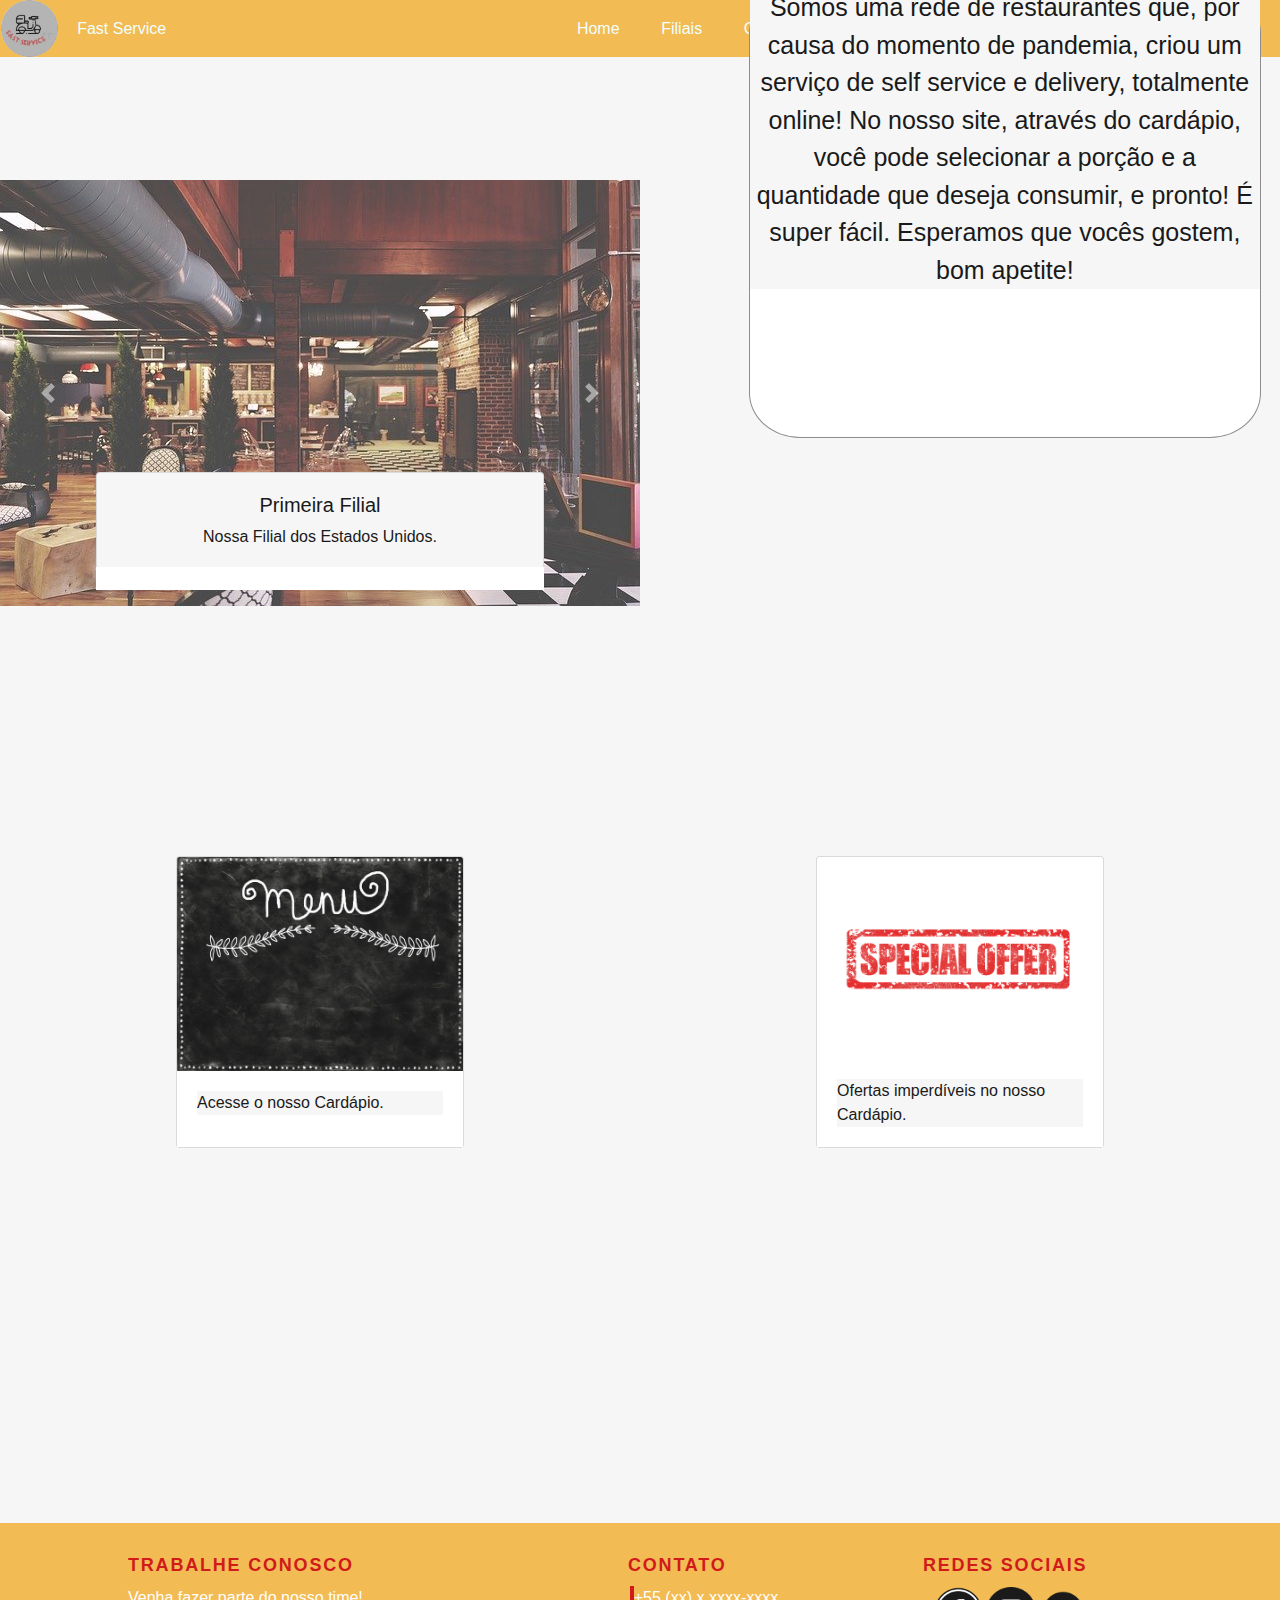
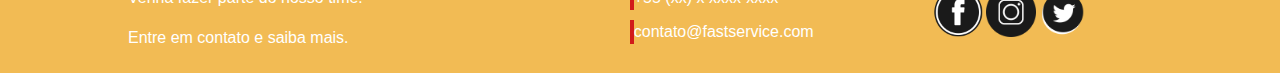
<file: index.html>
<!DOCTYPE html>
<html lang="en">

<head>
  <meta charset="UTF-8">
  <meta name="viewport" content="width=device-width, initial-scale=1, shrink-to-fit=no">
  <title>Home</title>
  <link rel="stylesheet" href="https://stackpath.bootstrapcdn.com/bootstrap/4.5.2/css/bootstrap.min.css"
    integrity="sha384-JcKb8q3iqJ61gNV9KGb8thSsNjpSL0n8PARn9HuZOnIxN0hoP+VmmDGMN5t9UJ0Z" crossorigin="anonymous">
  <link rel="stylesheet" href="style.css">
  <link rel="stylesheet" href="index.css">
</head>

<body>

  <nav class="header">
    <img class="logo" src="images/logo.jpeg" width="57px" height="57px">
    <ul>
      <li class="marca">Fast Service</li>
      <li><a>Home</a></li>
      <li><a href="#carouselExampleCaptions">Filiais</a></li>
      <li><a href="">Cardápio</a></li>
      <li><a href="#contato">Contato</a></li>
    </ul>
  </nav>


  <div id="carouselExampleCaptions" class="carousel carrosel" data-ride="carousel">
    <ol class="carousel-indicators">
      <li data-target="#carouselExampleCaptions" data-slide-to="0" class="active"></li>
      <li data-target="#carouselExampleCaptions" data-slide-to="1"></li>
      <li data-target="#carouselExampleCaptions" data-slide-to="2"></li>
    </ol>
    <div class="carousel-inner">
      <div class="carousel-item active item">
        <img src="images/eua.jpg" alt="...">
        <div class="carousel-caption card">
          <h5>Primeira Filial</h5>
          <p>Nossa Filial dos Estados Unidos.</p>
        </div>
      </div>
      <div class="carousel-item">
        <img src="images/maragogi.jpg" alt="...">
        <div class="carousel-caption card">
          <h5>Segunda Filial</h5>
          <p>Nossa Filial de Maragogi/AL.</p>
        </div>
      </div>
      <div class="carousel-item">
        <img src="images/franca.jpg" alt="...">
        <div class="carousel-caption card">
          <h5>Terceira Filial</h5>
          <p>Nossa Filial da França.</p>
        </div>
      </div>
    </div>
    <a class="carousel-control-prev" href="#carouselExampleCaptions" role="button" data-slide="prev">
      <span class="carousel-control-prev-icon" aria-hidden="true"></span>
      <span class="sr-only">Previous</span>
    </a>
    <a class="carousel-control-next" href="#carouselExampleCaptions" role="button" data-slide="next">
      <span class="carousel-control-next-icon" aria-hidden="true"></span>
      <span class="sr-only">Next</span>
    </a>
  </div>

  <section>
    <article>Somos uma rede de restaurantes que, por causa do momento de pandemia,
      criou um serviço de self service e delivery, totalmente online! No nosso site,
      através do cardápio, você pode selecionar a porção e a quantidade que deseja
      consumir, e pronto! É super fácil. Esperamos que vocês gostem, bom apetite!
    </article>
  </section>

  <div class="banners">
    <div class="card slides" style="width: 18rem;">
      <a href=""><img src="images/menu.jpg" class="card-img-top" alt="..."></a>
      <div class="card-body">
        <p class="card-text">Acesse o nosso Cardápio.</p>
      </div>
    </div>
    <div class="card slides" style="width: 18rem;">
      <a href=""><img src="images/oferta.png" class="card-img-top" alt="..."></a>
      <div class="card-body">
        <p class="card-text">Ofertas imperdíveis no nosso Cardápio.</p>
      </div>
    </div>
  </div>
  <footer>
    <div class="container-fluid container-footer">
      <div class="trabalhe">
        <h3>Trabalhe conosco</h3>
        <p>Venha fazer parte do nosso time!</p>
        <p>Entre em contato e saiba mais.</p>
      </div>
      <div class="contato">
        <h3>CONTATO</h3>
        <ul>
          <li> +55 (xx) x xxxx-xxxx</li>
          <li>contato@fastservice.com</li>
        </ul>
      </div>
      <div class="redes">
        <h3>Redes Sociais</h3>
        <ul class="ul-redes">
          <li><a href=""><img src="images/face.png" </a></li>
          <li><a href=""><img src="images/insta.png" </a></li>
          <li><a href=""><img src="images/twitter.png" </a></li>
        </ul>
      </div>
    </div>

  </footer>

  <script src="https://code.jquery.com/jquery-3.5.1.slim.min.js"
    integrity="sha384-DfXdz2htPH0lsSSs5nCTpuj/zy4C+OGpamoFVy38MVBnE+IbbVYUew+OrCXaRkfj"
    crossorigin="anonymous"></script>
  <script src="https://cdn.jsdelivr.net/npm/popper.js@1.16.1/dist/umd/popper.min.js"
    integrity="sha384-9/reFTGAW83EW2RDu2S0VKaIzap3H66lZH81PoYlFhbGU+6BZp6G7niu735Sk7lN"
    crossorigin="anonymous"></script>
  <script src="https://stackpath.bootstrapcdn.com/bootstrap/4.5.2/js/bootstrap.min.js"
    integrity="sha384-B4gt1jrGC7Jh4AgTPSdUtOBvfO8shuf57BaghqFfPlYxofvL8/KUEfYiJOMMV+rV"
    crossorigin="anonymous"></script>
</body>

</html>
</file>
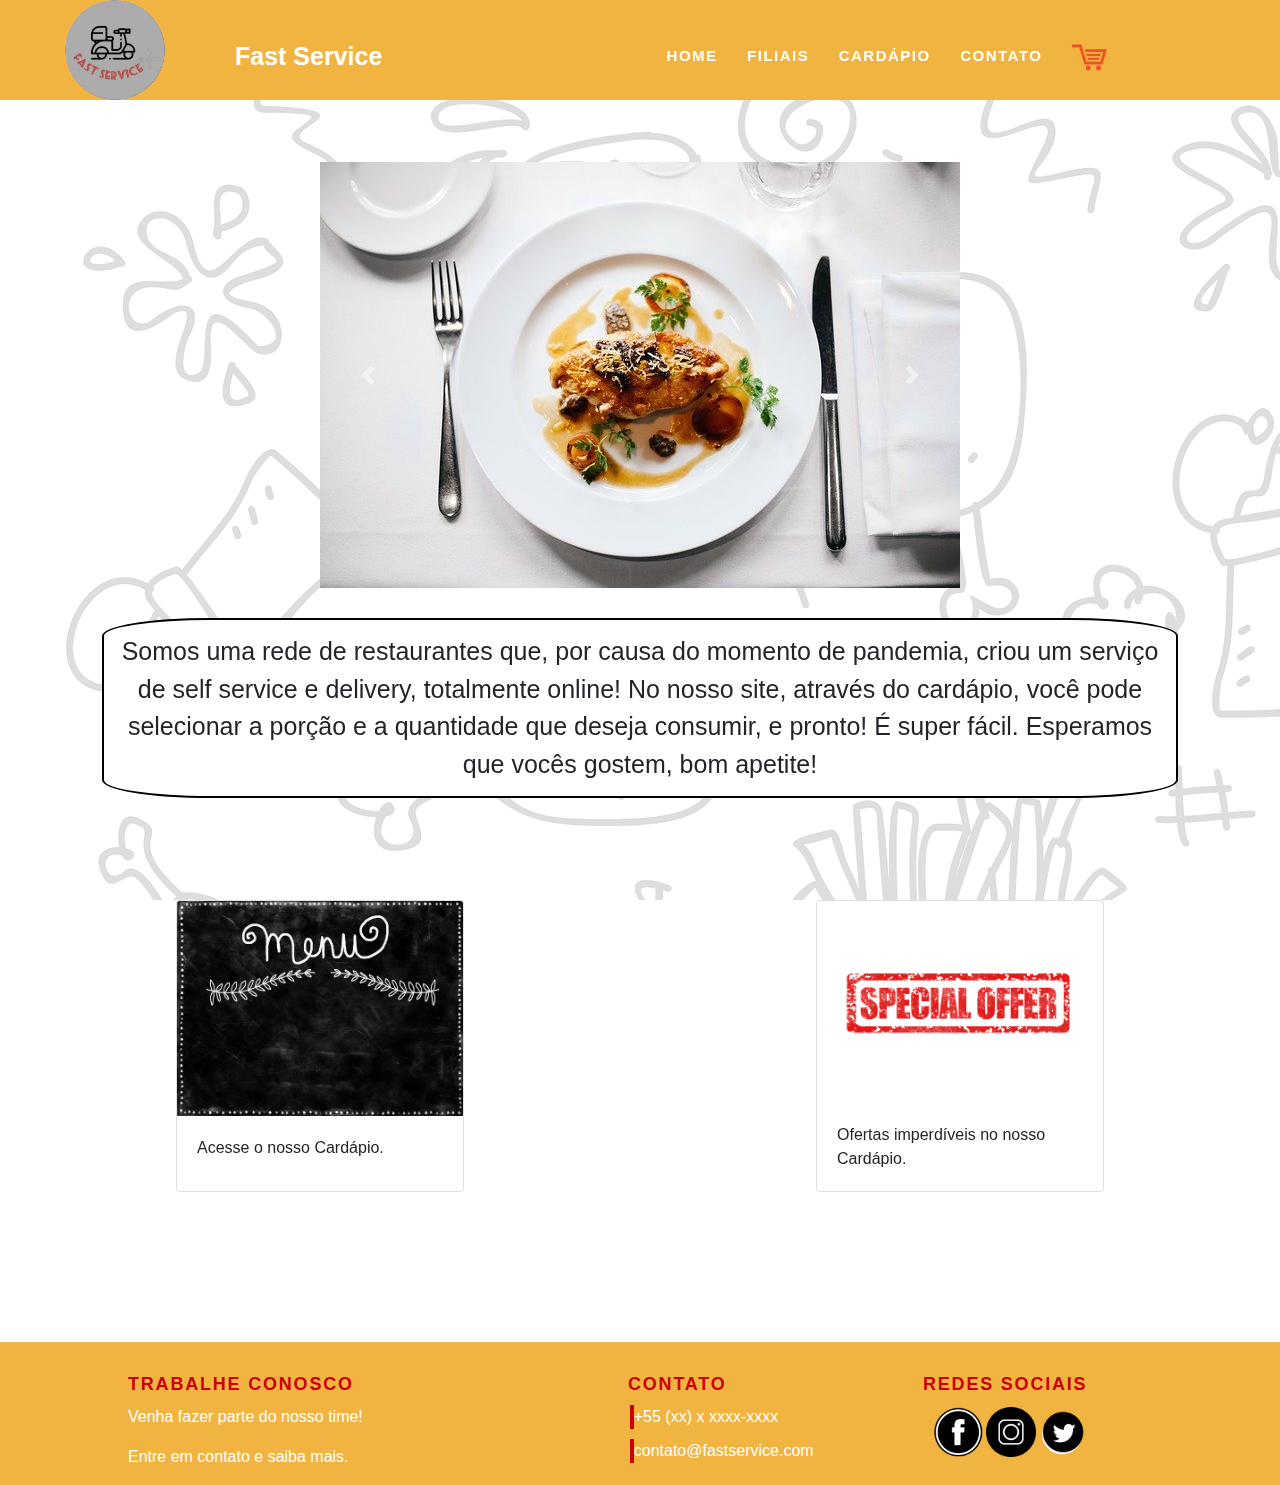
<file: reserva/home/index.html>
<!DOCTYPE html>
<html lang="en">

<head>
  <meta charset="UTF-8">
  <meta name="viewport" content="width=device-width, initial-scale=1, shrink-to-fit=no">
  <title>Home</title>
  <link rel="stylesheet" href="https://stackpath.bootstrapcdn.com/bootstrap/4.5.2/css/bootstrap.min.css"
    integrity="sha384-JcKb8q3iqJ61gNV9KGb8thSsNjpSL0n8PARn9HuZOnIxN0hoP+VmmDGMN5t9UJ0Z" crossorigin="anonymous">
  <link rel="stylesheet" href="index.css">
</head>

<body>
  <header class="header">
    <div class="container-fluid">
      <div class="logo">
        <a href="../reserva/home/index.html">
          <img class="img-header" src="../images/logo.jpeg" alt="Logo Fast Service">
      </a>
      </div>
      <div class="nome-logo">
        <a href="/home/index.html">Fast Service</a>
      </div>
      <div class="nav header_menu">
        <nav>
          <ul>
              <li><a href="index.html">Home</a></li>
              <li><a href="">Filiais</a></li>
              <li><a href="../self-service/self-service.html">Cardápio</a></li>
              <li><a href="">Contato</a></li>
              <li><a href="../carrinho/index-carrinho.html"><img class="icone-carrinho" src="../images/carrinho-icon.png" alt=""></a></li>
          </ul>
        </nav>
      </div>  
    </div>
  </header>

  <div id="carouselExampleCaptions" class="carousel carrossel" data-ride="carousel">
    <div class="carousel-inner">
      <div class="carousel-item active item">
        <img src="../images/refeicao.jpg" alt="...">
      </div>
      <div class="carousel-item">
        <img src="../images/frango.jpg" alt="...">
      </div>
      <div class="carousel-item">
        <img src="../images/salmao.jpg" alt="...">
      </div>
    </div>
    <a class="carousel-control-prev" href="#carouselExampleCaptions" role="button" data-slide="prev">
      <span class="carousel-control-prev-icon" aria-hidden="true"></span>
      <span class="sr-only">Previous</span>
    </a>
    <a class="carousel-control-next" href="#carouselExampleCaptions" role="button" data-slide="next">
      <span class="carousel-control-next-icon" aria-hidden="true"></span>
      <span class="sr-only">Next</span>
    </a>
  </div>

  <section>
    <article>
      Somos uma rede de restaurantes que, por causa do momento de pandemia,
      criou um serviço de self service e delivery, totalmente online! No nosso site,
      através do cardápio, você pode selecionar a porção e a quantidade que deseja
      consumir, e pronto! É super fácil. Esperamos que vocês gostem, bom apetite!
    </article>
  </section>

  <div class="banners">
    <div class="card slides" style="width: 18rem;">
      <a href=""><img src="../images/menu.jpg" class="card-img-top" alt="..."></a>
      <div class="card-body">
        <p class="card-text">Acesse o nosso Cardápio.</p>
      </div>
    </div>
    <div class="card slides" style="width: 18rem;">
      <a href=""><img src="../images/oferta.png" class="card-img-top" alt="..."></a>
      <div class="card-body">
        <p class="card-text">Ofertas imperdíveis no nosso Cardápio.</p>
      </div>
    </div>
  </div>
  <footer>
    <div class="container-fluid container-footer">
      <div class="trabalhe">
        <h3>Trabalhe conosco</h3>
        <p>Venha fazer parte do nosso time!</p>
        <p>Entre em contato e saiba mais.</p>
      </div>
      <div class="contato">
        <h3>CONTATO</h3>
        <ul>
          <li> +55 (xx) x xxxx-xxxx</li>
          <li>contato@fastservice.com</li>
        </ul>
      </div>
      <div class="redes">
        <h3>Redes Sociais</h3>
        <ul class="ul-redes">
          <li><a href=""><img src="../images/face.png"></a></li>
          <li><a href=""><img src="../images/insta.png"></a></li>
          <li><a href=""><img src="../images/twitter.png"></a></li>
        </ul>
      </div>
    </div>

  </footer>
  </div>

  <script src="https://code.jquery.com/jquery-3.5.1.slim.min.js"
    integrity="sha384-DfXdz2htPH0lsSSs5nCTpuj/zy4C+OGpamoFVy38MVBnE+IbbVYUew+OrCXaRkfj"
    crossorigin="anonymous"></script>
  <script src="https://cdn.jsdelivr.net/npm/popper.js@1.16.1/dist/umd/popper.min.js"
    integrity="sha384-9/reFTGAW83EW2RDu2S0VKaIzap3H66lZH81PoYlFhbGU+6BZp6G7niu735Sk7lN"
    crossorigin="anonymous"></script>
  <script src="https://stackpath.bootstrapcdn.com/bootstrap/4.5.2/js/bootstrap.min.js"
    integrity="sha384-B4gt1jrGC7Jh4AgTPSdUtOBvfO8shuf57BaghqFfPlYxofvL8/KUEfYiJOMMV+rV"
    crossorigin="anonymous"></script>
</body>

</html>
</file>
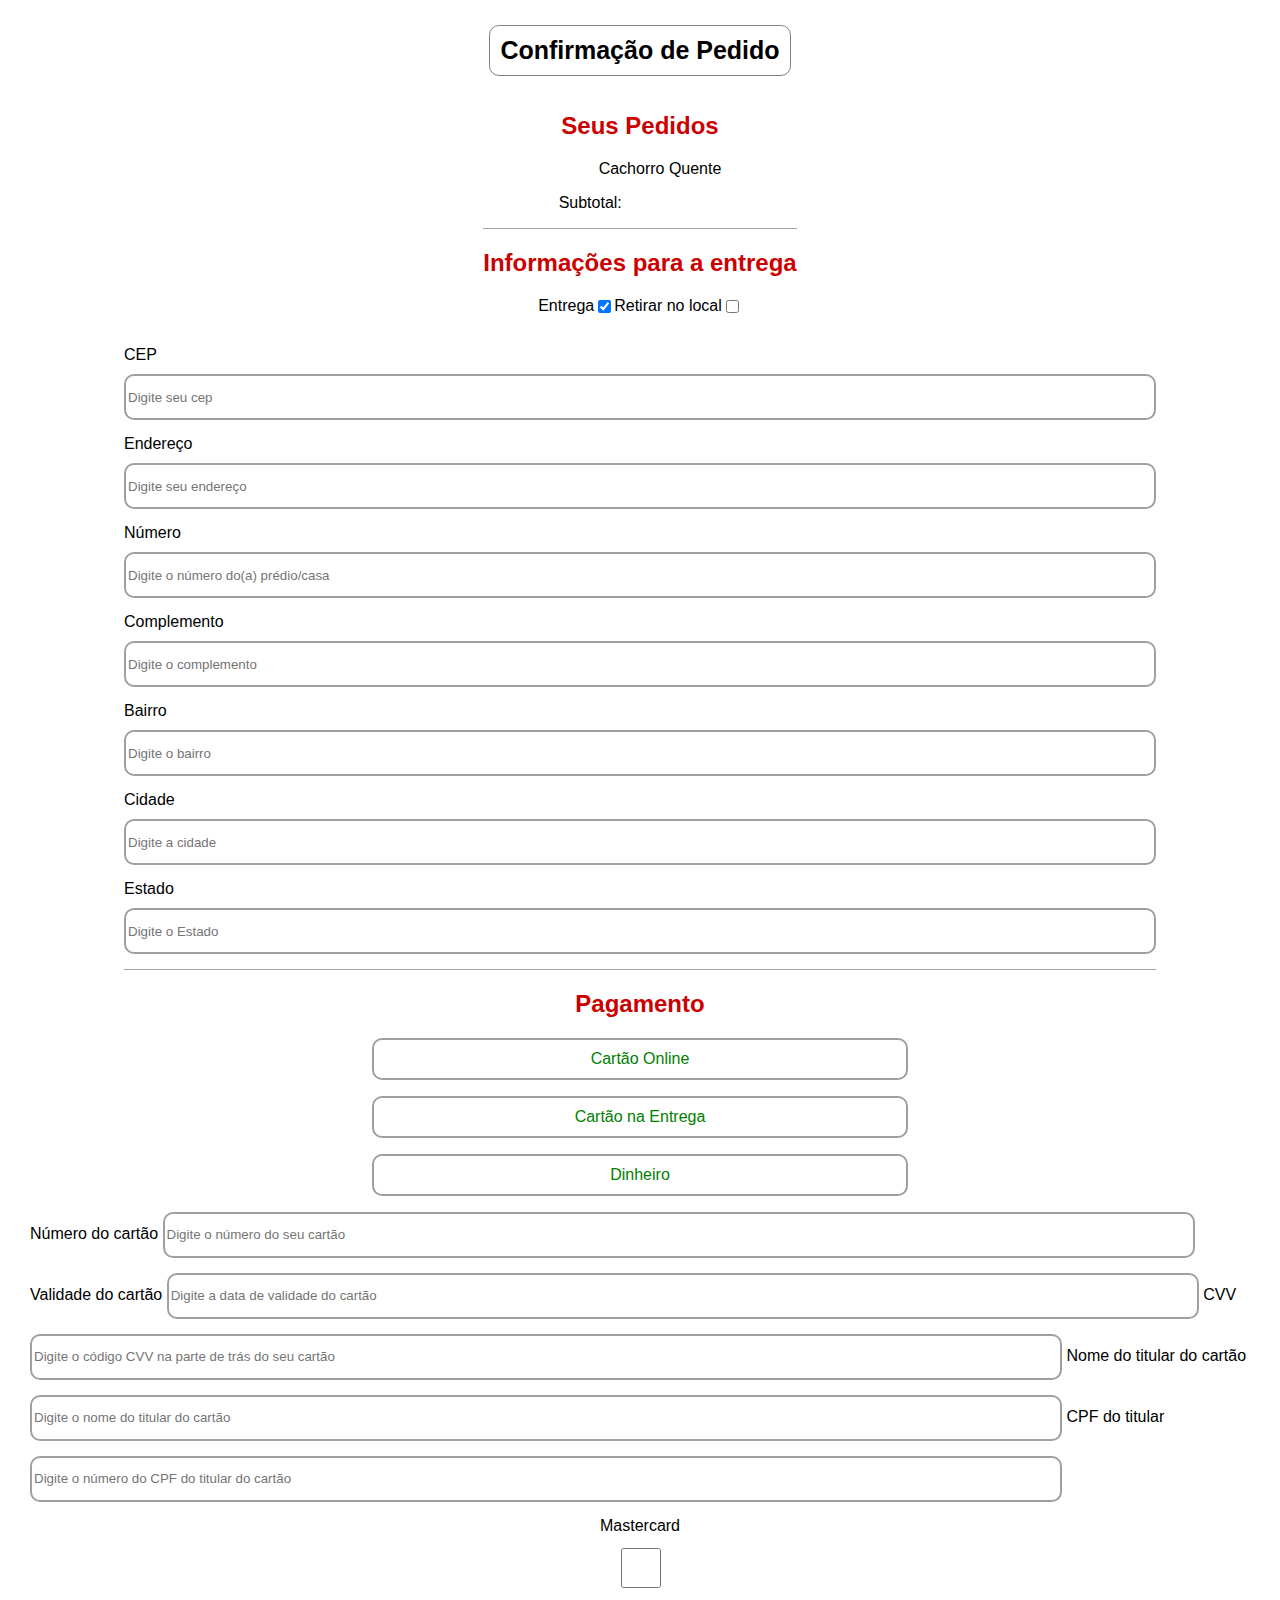
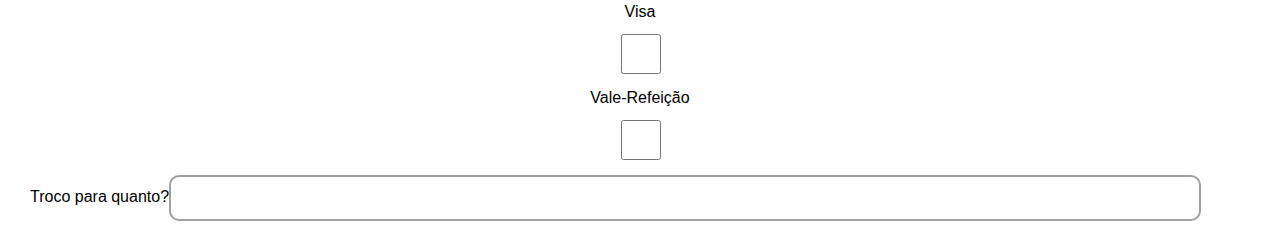
<file: pagamento.html>
<!DOCTYPE html>
<html lang="pt-br">

<head>
    <meta charset="UTF-8">
    <meta name="viewport" content="width=device-width, initial-scale=1.0">
    <link rel="stylesheet" href="style.css">
    <title>Document</title>
</head>

<body>

    <h1>Confirmação de Pedido</h1>

    <article class="lista-pedidos">
        <h2>Seus Pedidos</h2>
        <ul class="itens-pedidos">
            <li class="itens">Cachorro Quente</li>
        </ul>
        <p>Subtotal:</p>
    </article>



    <div class="opcoes-entrega">

        <h2>Informações para a entrega</h2>

        <div class="entregas">

            <label for="entrega">Entrega</label>
            <input type="checkbox" id="entrega" name="entrega" checked>

            <label for="retirar-local">Retirar no local</label>
            <input type="checkbox" id="retirar-local" name="retirar-local">

        </div>



    </div>

    <article class="lista-endereco">
        <label for="cep">CEP</label><input type="text" id='cep' placeholder="Digite seu cep">
        <label for="endereco">Endereço</label><input type="text" id="endereco" placeholder="Digite seu endereço">
        <label for="numero">Número</label><input type="text" id="numero"
            placeholder="Digite o número do(a) prédio/casa">
        <label for="complemento">Complemento</label><input type="text" id="complemento"
            placeholder="Digite o complemento">
        <label for="bairro">Bairro</label><input type="text" id="bairro" placeholder="Digite o bairro">
        <label for="cidade">Cidade</label><input type="text" id="cidade" placeholder="Digite a cidade">
        <label for="estado">Estado</label><input type="text" id="estado" placeholder="Digite o Estado">
    </article>

    <article class="pagamento">

        <div class="opcoes-pagamento">
            <h2>Pagamento</h2>
            <p>Cartão Online</p>
            <p>Cartão na Entrega</p>
            <p>Dinheiro</p>
        </div>


        <div class="cartao-online">

            <label for="numero-cartao">Número do cartão</label>
            <input type="text" id="numero-cartao" placeholder="Digite o número do seu cartão">
            <label for="validade-cartao">Validade do cartão</label>
            <input type="text" id="validade-cartao" placeholder="Digite a data de validade do cartão">
            <label for="CVV">CVV</label>
            <input type="text" id="CVV" placeholder="Digite o código CVV na parte de trás do seu cartão">
            <label for="nome-titular">Nome do titular do cartão</label>
            <input type="text" id="nome-titular" placeholder="Digite o nome do titular do cartão">
            <label for="CPF">CPF do titular</label>
            <input type="text" id='cpf' placeholder="Digite o número do CPF do titular do cartão">

        </div>
        <div class="cartao-entrega">

            <div class="cartoes">

                <label for="mastercard">Mastercard</label>
                <input type="checkbox" id="mastercard">
                <label for="visa">Visa</label>
                <input type="checkbox" id="visa">
                <label for="vale-refeicao">Vale-Refeição</label>
                <input type="checkbox" id="vale-refeicao">

            </div>

        </div>
        <div class="dinheiro">
            <label for="dinheiro">Troco para quanto?</label><input type="text" id="dinheiro">
        </div>
    </article>


    <script src="https://code.jquery.com/jquery-3.2.1.slim.min.js"
        integrity="sha384-KJ3o2DKtIkvYIK3UENzmM7KCkRr/rE9/Qpg6aAZGJwFDMVNA/GpGFF93hXpG5KkN"
        crossorigin="anonymous"></script>
    <script src="https://cdnjs.cloudflare.com/ajax/libs/popper.js/1.12.9/umd/popper.min.js"
        integrity="sha384-ApNbgh9B+Y1QKtv3Rn7W3mgPxhU9K/ScQsAP7hUibX39j7fakFPskvXusvfa0b4Q"
        crossorigin="anonymous"></script>
    <script src="https://maxcdn.bootstrapcdn.com/bootstrap/4.0.0/js/bootstrap.min.js"
        integrity="sha384-JZR6Spejh4U02d8jOt6vLEHfe/JQGiRRSQQxSfFWpi1MquVdAyjUar5+76PVCmYl"
        crossorigin="anonymous"></script>
</body>

</html>
</file>
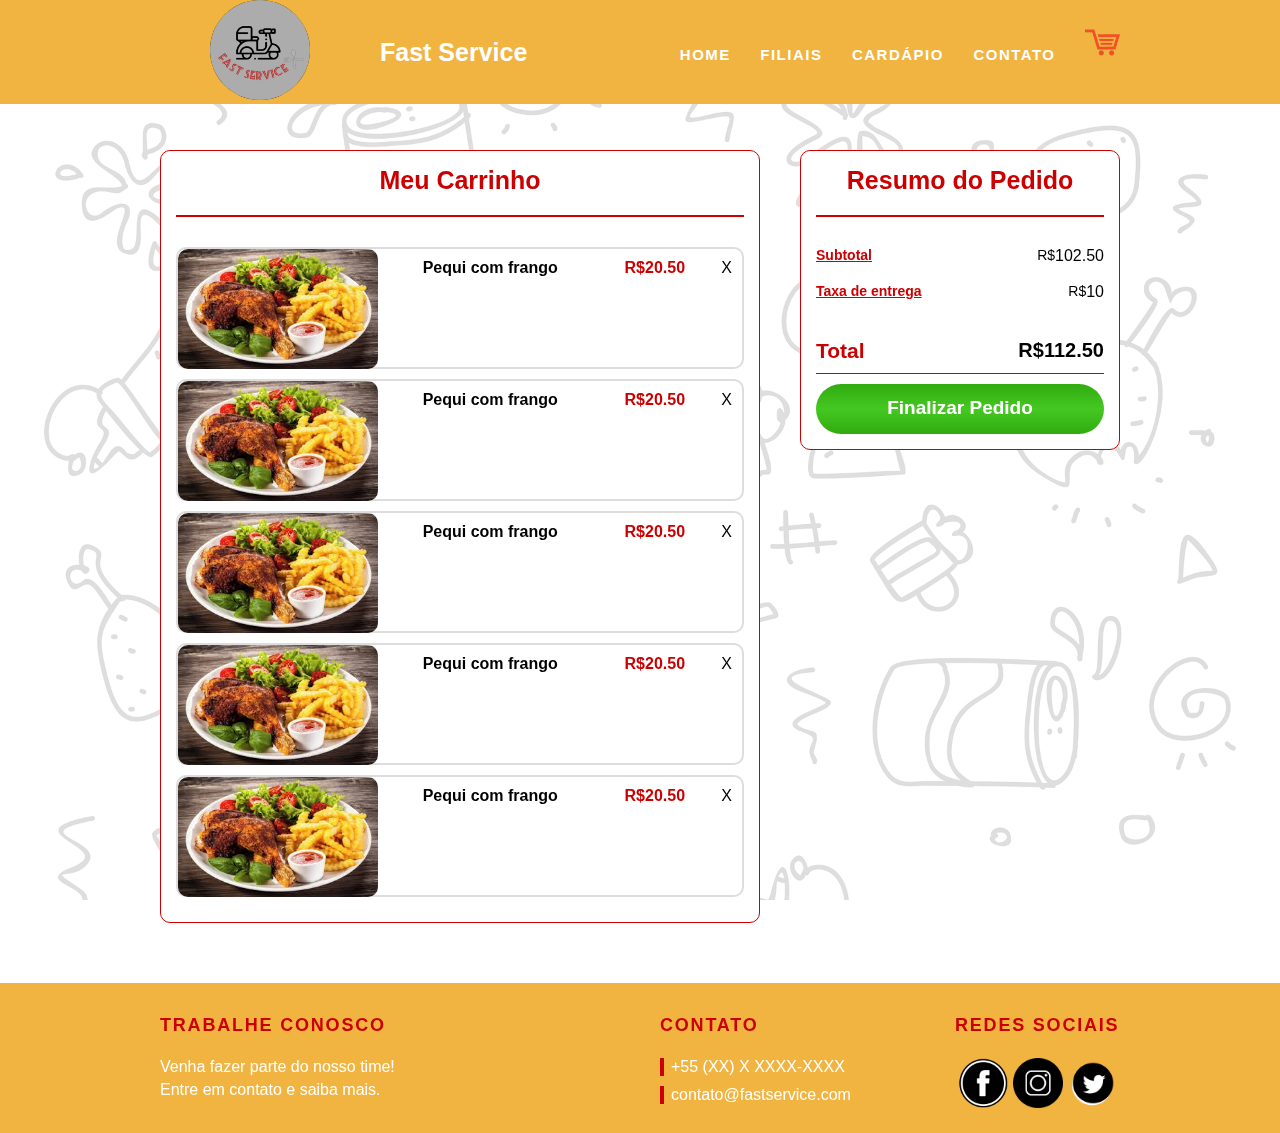
<file: carrinho/index-carrinho.html>
<!DOCTYPE html>
<html lang="en">
<head>
  <meta charset="UTF-8">
  <meta name="viewport" content="width=device-width, initial-scale=1.0">
  <title>Carrinho</title>
  <link rel="stylesheet" href="style.css">
  <link rel="shortcut icon" href="img/carrinho-icon.png" type="image/png">
</head>
<body>
  <header class="header">
    <div class="container">
      <div class="logo">
        <a href="">
          <img class="img-header" src="img/logo.jpeg" alt="Logo Fast Service">
      </a>
      </div>
      <div class="nome-logo">
        <a href="">Fast Service</a>
      </div>
      <div class="nav header_menu">
        <nav>
          <ul>
              <li><a href="">Home</a></li>
              <li><a href="">Filiais</a></li>
              <li><a href="">Cardápio</a></li>
              <li><a href="">Contato</a></li>
              <li><a href=""><img class="icone-carrinho" src="img/carrinho-icon.png" alt=""></a></li>
          </ul>
      </nav>
      </div>  
    </div>
  </header>
  <section class="section">
    <div class="container">
      <main class="carrinho">
        <h3 class="title">Meu Carrinho</h3>
        <div class="produto">
          <div class="div-prato">
            <img src="img/almoco.jpg" alt="Prato de Almoço">
          </div>
          <div class="div-nome-prato">
            <h4>Pequi com frango</h4>  
          </div>
          <!-- <div class="div-quantidade">
            <input type="text" value="1">
          </div> -->
          <div class="div-valor">
            <div class="posicionamento-div-valor">
              <p>R$</p>
              <p class="valorr">20.50</p>
            </div>
            
          </div>
          <div class="div-fechar">
            <p id="excluir" >X</p>
          </div>
          
        </div>
        <div class="produto">
          <div class="div-prato">
            <img src="img/almoco.jpg" alt="Prato de Almoço">
          </div>
          <div class="div-nome-prato">
            <h4>Pequi com frango</h4>  
          </div>
          <!-- <div class="div-quantidade">
            <input type="text" value="1">
          </div> -->
          <div class="div-valor">
            <div class="posicionamento-div-valor">
              <p>R$</p>
              <p class="valorr">20.50</p>
            </div>
            
          </div>
          <div class="div-fechar">
            <p id="excluir" >X</p>
          </div>
          
        </div>
        <div class="produto">
          <div class="div-prato">
            <img src="img/almoco.jpg" alt="Prato de Almoço">
          </div>
          <div class="div-nome-prato">
            <h4>Pequi com frango</h4>  
          </div>
          <!-- <div class="div-quantidade">
            <input type="text" value="1">
          </div> -->
          <div class="div-valor">
            <div class="posicionamento-div-valor">
              <p>R$</p>
              <p class="valorr">20.50</p>
            </div>
            
          </div>
          <div class="div-fechar">
            <p id="excluir" >X</p>
          </div>
          
        </div>
        <div class="produto">
          <div class="div-prato">
            <img src="img/almoco.jpg" alt="Prato de Almoço">
          </div>
          <div class="div-nome-prato">
            <h4>Pequi com frango</h4>  
          </div>
          <!-- <div class="div-quantidade">
            <input type="text" value="1">
          </div> -->
          <div class="div-valor">
            <div class="posicionamento-div-valor">
              <p>R$</p>
              <p class="valorr">20.50</p>
            </div>
            
          </div>
          <div class="div-fechar">
            <p id="excluir" >X</p>
          </div>
          
        </div>
        <div class="produto">
          <div class="div-prato">
            <img src="img/almoco.jpg" alt="Prato de Almoço">
          </div>
          <div class="div-nome-prato">
            <h4>Pequi com frango</h4>  
          </div>
          <!-- <div class="div-quantidade">
            <input type="text" value="1">
          </div> -->
          <div class="div-valor">
            <div class="posicionamento-div-valor">
              <p>R$</p>
              <p class="valorr">20.50</p>
            </div>
            
          </div>
          <div class="div-fechar">
            <p id="excluir" >X</p>
          </div>
          
        </div>
                
      </main>
      <aside class="resumo">
        <h3 class="resumo-h3">Resumo do Pedido</h3>
        <div class="subtotal">
          <p class="ref">Subtotal</p>
          <p class="valor">R$</p>
          <p id="subtotal">0</p>
        </div>
        <div class="taxa-entrega">
          <p class="ref">Taxa de entrega</p>
          <p class="valor">R$</p>
          <p id="taxa-entrega">10</p>
        </div>
        <div class="total">
          <h3 class="total-h3">Total</h3>
          <p class="cifrao">R$</p>
          <p id="valorTotal" class="valor-total"></p>
        </div> 
        <div class="finalizar-pedido">
          <a href="../pagamentos/pagamento.html"><p>Finalizar Pedido</p></a>
        </div>
      </aside>
    </div>
  </section>  
  <footer>
    <div class="container container-footer">
      <div class="trabalhe">
        <h3>Trabalhe Conosco</h3>
        <p>Venha fazer parte do nosso time!</p>
        <p>Entre em contato e saiba mais.</p>
      </div>
        
      <div class="contato">
        <h3>CONTATO</h3>
        <ul>
          <li>+55 (XX) X XXXX-XXXX</li>
          <li>contato@fastservice.com</li>
        </ul>

      </div>
      <div class="redes">
        <h3>REDES SOCIAIS</h3>
        <ul class="ul-redes">
          <li><a href=""><img src="img/face.png" alt=""></a></li>
          <li><a href=""><img src="img/insta.png" alt=""></a></li>
          <li><a href=""><img src="img/twitter.png" alt=""></a></li>
        </ul>
      </div>
    </div>
  </footer>

  <script src="index.js"></script>
</body>
</html>
</file>
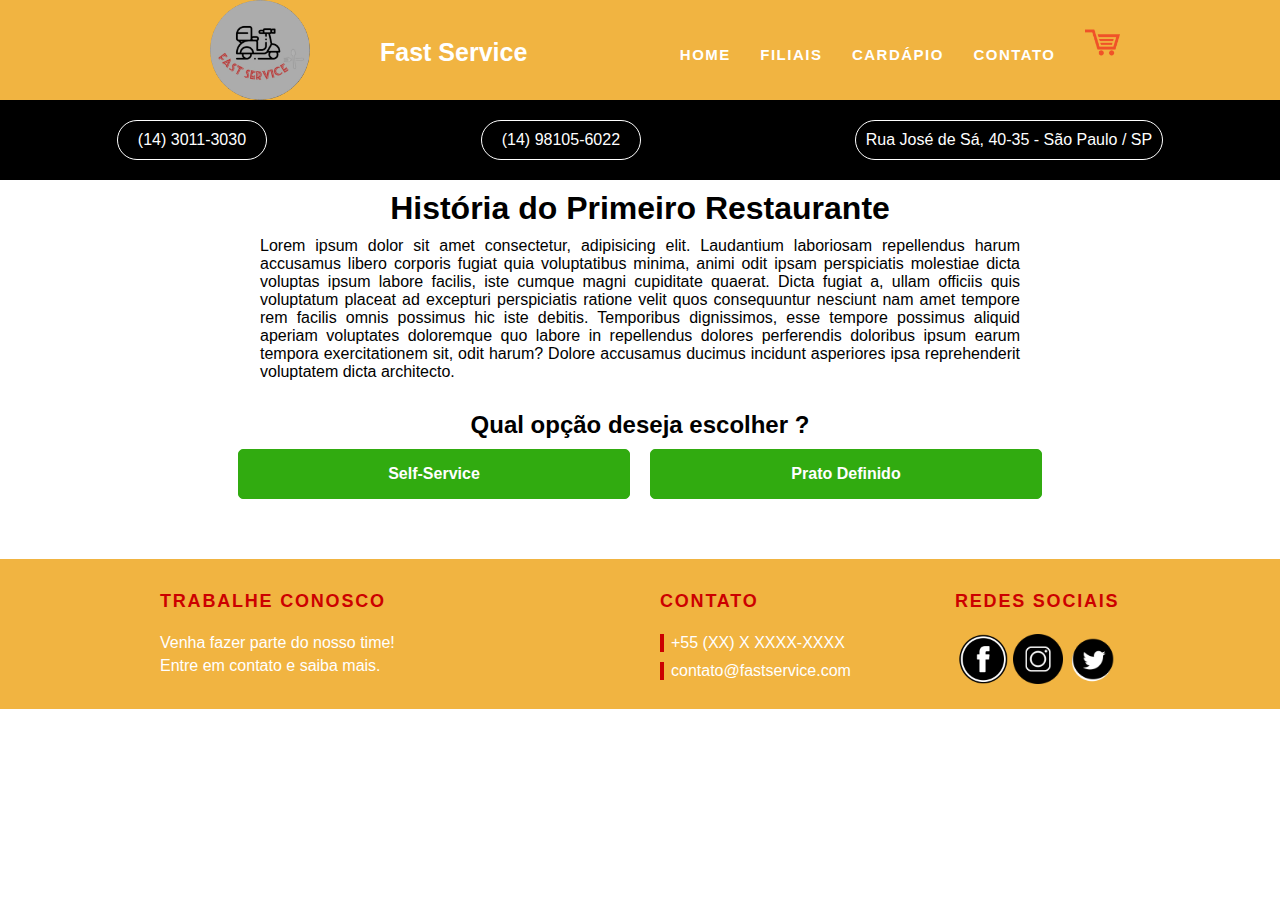
<file: escolha-opcao/restaurante.html>
<!DOCTYPE html>
<html lang="pt-br">

<head>
  <meta charset="UTF-8">
  <meta name="viewport" content="width=device-width, initial-scale=1.0">
  <title>Fast Service</title>
  <link rel="stylesheet" href="css/style.css">
</head>


<body>
  <!-- <nav class="header">
    <div class="vai-de-flex">
      <img class="logo" src="img/logo.png">
      <p class="marca">Fast Service</p>
    </div>
    <ul class="flex-end">
      <li><a>Home</a></li>
      <li><a href="#carouselExampleCaptions">Filiais</a></li>
      <li><a href="">Cardápio</a></li>
      <li><a href="#contato">Contato</a></li>
    </ul>
  </nav> -->
  <header class="header">
    <div class="container">
      <div class="logo">
        <a href="">
          <img class="img-header" src="img/logo.png" alt="Logo Fast Service">
        </a>
      </div>
      <div class="nome-logo">
        <a href="">Fast Service</a>
      </div>
      <div class="nav header_menu">
        <nav>
          <ul>
            <li><a href="">Home</a></li>
            <li><a href="">Filiais</a></li>
            <li><a href="">Cardápio</a></li>
            <li><a href="">Contato</a></li>
            <li><a href=""><img class="icone-carrinho" src="img/carrinho-icon.png" alt=""></a></li>
          </ul>
        </nav>
      </div>
    </div>
  </header>
  <section class="super-info">
    <ul class="info">
      <li><a href="tel:1430113030">(14) 3011-3030</a></li>
      <li><a href="tel:14981056022">(14) 98105-6022</a></li>
      <li>Rua José de Sá, 40-35 - São Paulo / SP</li>
    </ul>
  </section>
  <section class="hist">
    <h1>História do Primeiro Restaurante</h1>
    <p>Lorem ipsum dolor sit amet consectetur, adipisicing elit. Laudantium laboriosam repellendus harum accusamus libero corporis fugiat quia voluptatibus minima, animi odit ipsam perspiciatis molestiae dicta voluptas ipsum labore facilis, iste cumque magni cupiditate quaerat. Dicta fugiat a, ullam officiis quis voluptatum placeat ad excepturi perspiciatis ratione velit quos consequuntur nesciunt nam amet tempore rem facilis omnis possimus hic iste debitis. Temporibus dignissimos, esse tempore possimus aliquid aperiam voluptates doloremque quo labore in repellendus dolores perferendis doloribus ipsum earum tempora exercitationem sit, odit harum? Dolore accusamus ducimus incidunt asperiores ipsa reprehenderit voluptatem dicta architecto.</p>
  </section>
  <article>
    <h2>Qual opção deseja escolher ?</h2>
    <div class="escolha">
      <div>
        <a href="#">Self-Service</a>
      </div>
      <div>
        <a href="#">Prato Definido</a>
      </div>
    </div>
  </article>
  <!-- <main class="social">
    <h3>Redes sociais</h3>
    <ul class="social-flex">
      <li><a href="#"><img src="img/facebook.svg" alt="Facebook"></a></li>
      <li><a href="#"><img src="img/instagram.svg" alt="Instagram"></a></li>
      <li><a href="#"><img src="img/twitter.svg" alt="twitter"></a></li>
    </ul>
  </main> -->
  <!-- <footer id="contato" class="footer">
    <ul class="first">
      <li>Contatos: </li>
      <li>(xx) xxxx-xxxx e </li>
      <li>xxxxx@xmail.com</li>
    </ul>
    <ul>
      <li><a href="#">Trabalhe Conosco</a></li>
    </ul>
  </footer> -->
  <footer>
    <div class="container container-footer">
      <div class="trabalhe">
        <h3>Trabalhe Conosco</h3>
        <p>Venha fazer parte do nosso time!</p>
        <p>Entre em contato e saiba mais.</p>
      </div>

      <div class="contato">
        <h3>CONTATO</h3>
        <ul>
          <li>+55 (XX) X XXXX-XXXX</li>
          <li>contato@fastservice.com</li>
        </ul>

      </div>
      <div class="redes">
        <h3>REDES SOCIAIS</h3>
        <ul class="ul-redes">
          <li><a href=""><img src="img/face.png" alt=""></a></li>
          <li><a href=""><img src="img/insta.png" alt=""></a></li>
          <li><a href=""><img src="img/twitter.png" alt=""></a></li>
        </ul>
      </div>
    </div>
  </footer>
</body>

</html>
</file>
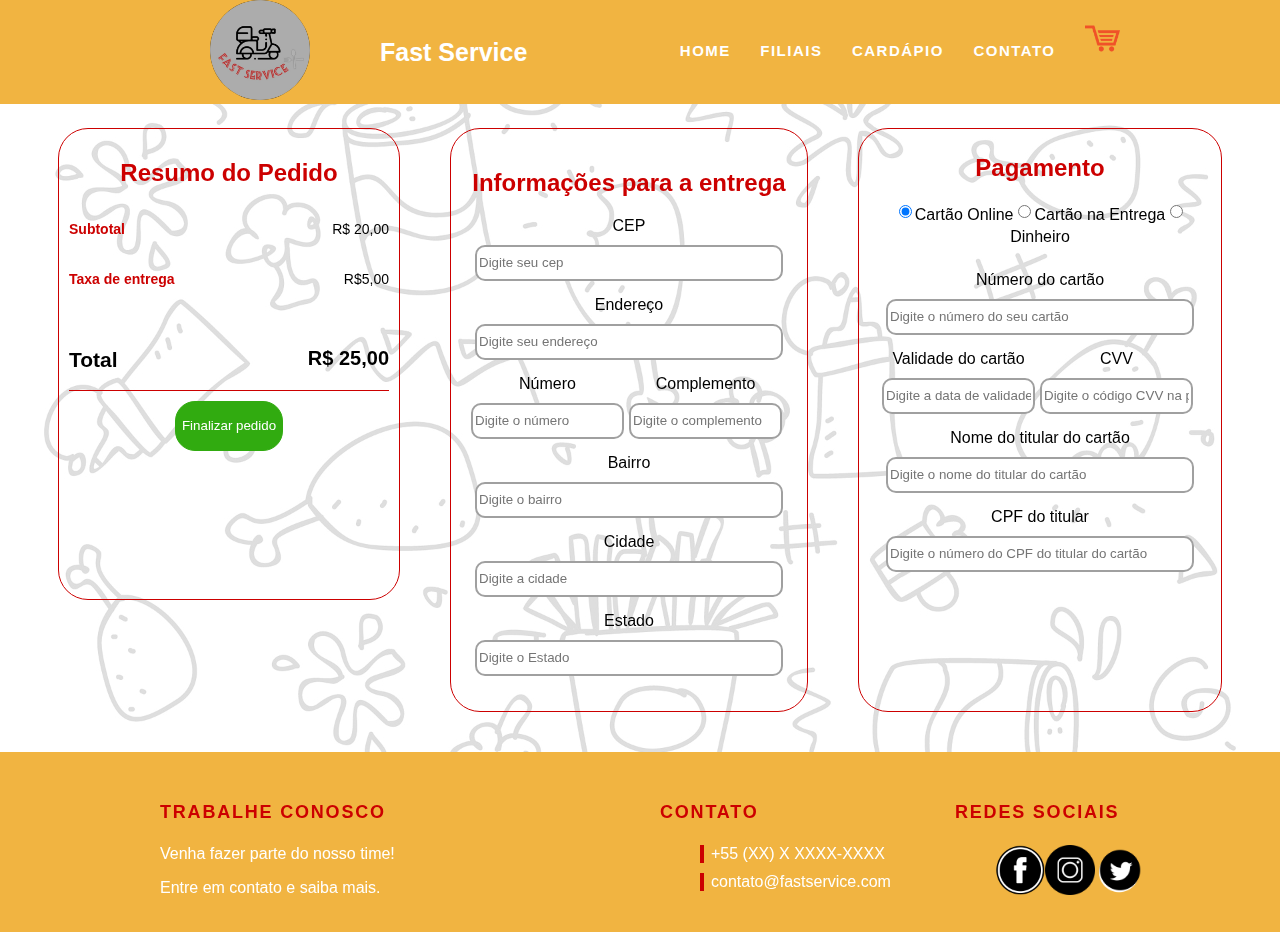
<file: pagamentos/pagamento.html>
<!DOCTYPE html>
<html lang="pt-br">
<head>
    <meta charset="UTF-8">
    <meta name="viewport" content="width=device-width, initial-scale=1.0">
    <link rel="stylesheet" href="style.css">
    <title>Fast Service | Pagamento</title>
</head>
<body>

  <header class="header">
    <div class="container">
      <div class="logo">
        <a href="../reserva/home/index.html">
          <img class="img-header" src="img/logo.jpeg" alt="Logo Fast Service">
      </a>
      </div>
      <div class="nome-logo">
        <a href="../reserva/home/index.html">Fast Service</a>
      </div>
      <div class="nav header_menu">
        <nav>
          <ul>
              <li><a href="../reserva/home/index.html">Home</a></li>
              <li><a href="">Filiais</a></li>
              <li><a href="../self-service/self-service.html">Cardápio</a></li>
              <li><a href="">Contato</a></li>
              <li><a href="../carrinho/index-carrinho.html"><img class="icone-carrinho" src="img/carrinho-icon.png" alt=""></a></li>
          </ul>
      </nav>
      </div>  
    </div>
  </header>

<div class="main">

  <article class="resumo">
    <h2>Resumo do Pedido</h2>
    <div class="subtotal">
      <p class="ref">Subtotal</p>
      <p class="valor">R$ 20,00</p>
    </div>
    <div class="taxa-entrega">
      <p class="ref">Taxa de entrega</p>
      <p class="valor">R$5,00</p>
    </div>
    <div class="total">
      <h3 class="total-h3">Total</h3>
      <p class="valor-total">R$ 25,00</p>
    </div>
    <div class="finalizar-pedido">
      <button id="finalizar-compra">Finalizar pedido</button>
    </div>
  </article>
  

    

    <article class="lista-endereco">
        <h2>Informações para a entrega</h2>
        <label for="cep">CEP</label><input type="text"id='cep' placeholder="Digite seu cep">
        <label for="endereco">Endereço</label><input type="text" id="endereco" placeholder="Digite seu endereço">
        <div class="numero-complemento">

          <div class="numero">

            <label for="numero">Número</label><input type="text" id="numero" placeholder="Digite o número">

          </div>

          <div class="complemento">

            <label for="complemento">Complemento</label><input type="text" id="complemento" placeholder="Digite o complemento">

          </div>

        </div>
        <label for="bairro">Bairro</label><input type="text" id="bairro" placeholder="Digite o bairro">
        <label for="cidade">Cidade</label><input type="text" id="cidade" placeholder="Digite a cidade">
        <label for="estado">Estado</label><input type="text" id="estado" placeholder="Digite o Estado">
    </article>

    <article class="pagamento">

        <div class="opcoes-pagamento">
            <h2>Pagamento</h2>
            <div class="opcoes">

            <input type="radio" name="opcao" id="cartao-online" checked>Cartão Online</input>
            <input type="radio" name="opcao" id="cartao-entrega">Cartão na Entrega</input>
            <input type="radio" name="opcao" id="dinheiro">Dinheiro</input>

            </div>
            
        </div>
        

        <div class="cartao-online">
            
                <label for="numero-cartao">Número do cartão</label>
                <input type="text" id="numero-cartao" placeholder="Digite o número do seu cartão">

                <div class="cartao-numeros">

                  <div class="validade">

                    <label for="validade-cartao">Validade do cartão</label><input type="text" id="validade-cartao" placeholder="Digite a data de validade do cartão">

                  </div>

                  <div class="cvv-cartao">

                    <label for="CVV">CVV</label><input type="text" id="CVV" placeholder="Digite o código CVV na parte de trás do seu cartão">

                  </div>
                </div>
                
                <label for="nome-titular">Nome do titular do cartão</label>
                <input type="text" id="nome-titular" placeholder="Digite o nome do titular do cartão">
                <label for="CPF">CPF do titular</label>
                <input type="text" id='cpf' placeholder="Digite o número do CPF do titular do cartão">

        </div>
        <div class="cartao-entrega">

            <div class="cartoes">

            <label for="mastercard">Mastercard</label>
            <input type="radio" id="mastercard" name="pagamento">
            <label for="visa">Visa</label>
            <input type="radio" id="visa" name="pagamento">
            <label for="vale-refeicao">Vale-Refeição</label>
            <input type="radio" id="vale-refeicao" name="pagamento">

            </div>
            
        </div>
        <div class="dinheiro">
            <label for="dinheiro">Troco para quanto?</label><input type="text" id="dinheiro">
        </div>
    </article>

</div>

    <footer>
      <div class="container container-footer">
        <div class="trabalhe">
          <h3>Trabalhe Conosco</h3>
          <p>Venha fazer parte do nosso time!</p>
          <p>Entre em contato e saiba mais.</p>
        </div>
          
        <div class="contato">
          <h3>CONTATO</h3>
          <ul>
            <li>+55 (XX) X XXXX-XXXX</li>
            <li>contato@fastservice.com</li>
          </ul>
  
       </div>
        <div class="redes">
          <h3>REDES SOCIAIS</h3>
          <ul class="ul-redes">
            <li><a href=""><img src="img/face.png" alt=""></a></li>
            <li><a href=""><img src="img/insta.png" alt=""></a></li>
            <li><a href=""><img src="img/twitter.png" alt=""></a></li>
          </ul>
        </div>
      </div>
    </footer>

   


<script src="script.js"></script>
</body>
</html>
</file>
<file: style.css>
* {
    font-family: 'Lucida Sans', 'Lucida Sans Regular', 'Lucida Grande', 'Lucida Sans Unicode', Geneva, Verdana, sans-serif;
    background-color: white;
}

body {
    display: flex;
    flex-direction: column;
    align-items: center;
    justify-content: center;
    margin-left: 30px;
    margin-right: 30px;
}

h1 {
    font-size: 25px;
    border: solid grey 1px;
    border-radius: 10px;
    padding: 10px;
    text-align: center;
}
h2 {
    color: #c00;
    text-align: center;
}

.itens-pedidos {
    list-style-type: none;
}
.opcoes-entrega {
    margin-bottom: 30px;
    border-top: solid #a0a0a0 1px;

}
.entregas {
    display: flex;
    justify-content: center;
}
.lista-endereco {
    display: flex;
    flex-direction: column;
    border-bottom: solid #a0a0a0 1px;
}
.opcoes-pagamento {
    align-self: center;
    text-align: center;
}
.opcoes-pagamento p {
    color: #008000;
    border: #a0a0a0 solid 2px;
    border-radius: 10px;
    padding: 10px;
    width: 40vw;
}
.cartoes {
    display: flex;
    flex-direction: column;
    align-items: center;
}

.lista-endereco label, .cartao-online label, .cartao-entrega label, .dinheiro label {
    margin-bottom: 10px;
}
.lista-endereco input, .cartao-online input, .cartao-entrega input, .dinheiro input {
    margin-bottom: 15px;
    border: #a0a0a0 solid 2px;
    border-radius: 10px;
    width:80vw;
    height: 40px;
}
.pagamento {
    display: flex;
    flex-direction: column;
}
</file>
<file: index.css>
.logo {
  position: absolute;
  bottom: 0vh;
  border-radius: 50%;
}

body {
  background: whitesmoke;
  opacity: 0.9;
  padding: 0%;
  margin: 0%;
  display: flex;
  position: absolute;
}

nav {
  margin-bottom: 5%;
  top: 0%;
  position: absolute;
}

.carrosel {
  position: relative;
  top: 20vh;
  right: 25%;
}

.card {
  color: black;
  background-color: whitesmoke;
  margin-bottom: 0vh;
  margin-top: 10vh;
}

.card h5 {
  background-color: whitesmoke;
}

.card p {
  background-color: whitesmoke;
}

.header {
  width: 100%;
  text-align: center;
  background-color: rgb(241, 180, 65);
  padding-top: 17px;
}

.header ul {
  background-color: rgb(241, 180, 65);
}

.header ul li {
  display: inline-block;
  background-color: rgb(241, 180, 65);
  color: azure;
  padding-left: 3%
}

.header ul li a {
  color: azure;
  text-decoration: none;
  background-color: rgba(241, 180, 65);
}

.header ul li a:hover {
  font-size: 17px;
}

footer {
  height: 150px;
  width: 100%;
  margin-top: 60px;
  color: #fff;
  padding-top: 30px;
  background-color: rgb(241, 180, 65);
}

.container-footer {
  display: flex;
  background-color: rgb(241, 180, 65);
  padding-left: 10%;
}

.container-footer h3 {
  border-bottom: none;
  padding-bottom: 0;
  font-size: 18px;
  line-height: 25px;
  color: #c00;
  text-transform: uppercase;
  letter-spacing: .1em;
  font-weight: bold;
  background-color: rgb(241, 180, 65);
}

.trabalhe {
  width: 500px;
  background-color: rgb(241, 180, 65);
}

.trabalhe p {
  margin-top: 5px;
  background-color: rgb(241, 180, 65);
  padding-bottom: 0%;
}

.contato {
  width: 295px;
  background-color: rgb(241, 180, 65);
}

.contato ul {
  background-color: rgb(241, 180, 65);
}

.contato ul li {
  border-left: 4px solid #c00;
  margin-bottom: 10px;
  background-color: rgb(241, 180, 65);
  list-style: none;
  position: relative;
  right: 15%;
}

.redes {
  width: 165px;
  background-color: rgb(241, 180, 65);
}

.ul-redes {
  display: flex;
  background-color: rgb(241, 180, 65);
}

.ul-redes li {
  margin: 0 auto;
  background-color: rgb(241, 180, 65);
  list-style: none;
  position: relative;
  right: 25%;
  padding: 1%;
}

.ul-redes img {
  width: 50px;
  background-color: rgb(241, 180, 65);
}

.ul-redes img:hover {
  transform: scale(1.1);
}

.marca {
  float: left;
}

.banners {
  background-color: whitesmoke;
  width: 100%;
  display: flex;
  justify-content: space-around;
  position: relative;
  bottom: 35vh;
  margin-bottom: 0%;
}

.slides:hover {
  transform: scale(1.1);
}

section {
  position: relative;
  left: 25%;
  margin: 8%;
  text-align: center;
  font-size: 25px;
  border: 1px solid grey;
  border-radius: 10%;
}
section article {
  color: black;
  background-color: whitesmoke;
}

@media (max-width: 992px){
  section {
    margin-left: 20%;
    width: 38%;
    height: 60vh;
    bottom: 75vh;
  }

  .logo {
    right: 94%;
  }
}

@media (min-width: 993px) and (max-width: 1200px) {
  section {
    margin-left: 15%;
    width: 38%;
    height: 60vh;
    bottom: 75vh;
  }
  .logo {
    right: 94.8%;
  }
}

@media (min-width: 1201px) {
  section {
    margin-left: 15%;
    width: 40%;
    bottom: 60vh;
    height: 50vh;
  }
  .logo {
    right: 95.5%;
  }
}
</file>
<file: reserva/home/index.css>
body {
  display: flex;
  flex-direction: column;
  align-items: center;
  justify-content: center;
    
}

body::after {
  content: "";
  background: url(/images/background.jpg);
  width: 100%;
  background-repeat: no-repeat;
  opacity: 0.16;
  top: 0;
  left: 0;
  bottom: 0;
  right: 0;
  position: fixed;
  z-index: -1;   
}

.nome-logo a {
  text-decoration: none;
}

.container-fluid {
  width: 100%;
  margin: 0 auto;
  position: relative;
}
.header {
  position: fixed;
  width: 100%;
  top: 0;
  background-color: rgb(241, 180, 65);
  z-index: 50;
}

.logo {
  width: 220px;
  float: left;
}

.img-header {
  margin-left: 50px;
  border-radius: 50%;
  width: 100px;
}

.nome-logo {
  width: 155px;
  margin-top: 38px;
  float: left;
}
.nome-logo a {
  color: #fff;
  font-weight: bold;
  font-size: 25px;
}
.nav {
  margin-top: 60px;
  position: absolute;
  left: 47%;
}
.header_menu {
  text-align: right;
}

.header_menu ul li {
  display: inline-block;
  margin-left: 25px;
}
.header_menu ul li {
    position: relative;
    bottom: 20px;
}

.header_menu ul li a {
  color: #fff;
  font-weight: bold;
  text-transform: uppercase;
  letter-spacing: .1em;
  font-size: 15px;
  line-height: 20px;
  padding: 10px 0;
  text-decoration: none;
}
.header_menu ul li a img {
  width: 35px;
}


.header_menu ul li a:hover {
  color: #c00;
}

footer {
  bottom: 0;
    width: 100%;
    margin-top: 60px;
    color: #fff;
    padding-top: 30px;
    background-color: rgb(241, 180, 65);
  }
  
  .container-footer {
    display: flex;
    background-color: rgb(241, 180, 65);
    padding-left: 10%;
  }
  
  .container-footer h3 {
    border-bottom: none;
    padding-bottom: 0;
    font-size: 18px;
    line-height: 25px;
    color: #c00;
    text-transform: uppercase;
    letter-spacing: .1em;
    font-weight: bold;
    background-color: rgb(241, 180, 65);
  }
  
  .trabalhe {
    width: 500px;
    background-color: rgb(241, 180, 65);
  }
  
  .trabalhe p {
    margin-top: 5px;
    background-color: rgb(241, 180, 65);
    padding-bottom: 0%;
  }
  
  .contato {
    width: 295px;
    background-color: rgb(241, 180, 65);
  }
  
  .contato ul {
    background-color: rgb(241, 180, 65);
  }
  
  .contato ul li {
    border-left: 4px solid #c00;
    margin-bottom: 10px;
    background-color: rgb(241, 180, 65);
    list-style: none;
    position: relative;
    right: 15%;
  }
  
  .redes {
    width: 165px;
    background-color: rgb(241, 180, 65);
  }
  
  .ul-redes {
    display: flex;
    background-color: rgb(241, 180, 65);
  }
  
  .ul-redes li {
    margin: 0 auto;
    background-color: rgb(241, 180, 65);
    list-style: none;
    position: relative;
    right: 25%;
    padding: 1%;
  }
  
  .ul-redes img {
    width: 50px;
    background-color: rgb(241, 180, 65);
  }
  
  .ul-redes img:hover {
    transform: scale(1.1);
  }
    
.banners {
    display: flex;
    width: 100%;
    justify-content: space-around;
    flex-wrap: wrap;
}

.slides {
    margin: 10vh;;
}

section {
  background-color: white;
  position: relative;
  margin: 8%;
  text-align: center;
  font-size: 25px;
  padding: 1%;
  border: 2px solid black;
  border-radius: 10%;
  top: 10vh;
}

.slides:hover {
    transform: scale(1.1);
  }

.carrossel {
    position: relative;
    top: 18vh;
}


@media (max-width: 600px) {
  .container-fluid {
      margin: 0 auto;
      position: relative;
    } 
    .container-footer{
      display: block;
    }
    .header {
      position: relative;
      height: 330px;
    }

    .logo {
      width: 100%;
    }
    
    .nome-logo {
      width: 100%;
      margin-top: 15px;
      margin-left: 25px;
    }

    .img-header {
      margin-left: 105px;
    }
    .nome-logo a {
      display: block;
      text-align: center;
    }
    .nav {
      width: 300px;
      top: 22vh;
      left: -5%;
    }
    .nav ul li {
      width: 100%;
      text-align: center;
      margin-top: 10px;
      border-bottom: 1px solid khaki;
    }
    footer {
      margin-top: 0;
      padding-top: 20px;
      height: 400px;
    }
    .redes {
      width: 215px;
    }
    .ul-redes {
      margin-top: -10px;
    }
  
  }
</file>
<file: carrinho/style.css>
/* GERAL */
/* html,
body {
  padding: 0;
  margin: 0;
} */

* {
  padding: 0;
  box-sizing: border-box;
  margin: 0;
  list-style: none;
}
body {
  
  /* background: url(img/background.jpeg); */
  font-family: 'Lucida Sans', 'Lucida Sans Regular', 'Lucida Grande', 'Lucida Sans Unicode', Geneva, Verdana, sans-serif;
}
body::after {
  content: "";
  background: url(img/background.jpeg);
  width: 100%;
  background-repeat: no-repeat;
  opacity: 0.16;
  top: 0;
  left: 0;
  bottom: 0;
  right: 0;
  position: fixed;
  z-index: -1;   
}
a {
  text-decoration: none;
}

ul li a{
  font-size: 20px;
}
.container {
  width: 960px;
  margin: 0 auto;
  position: relative;
}
h3 {
  color: #c00;
}

/* HEADER */
a {
  text-decoration: none;
}
.container {
  width: 960px;
  margin: 0 auto;
  position: relative;
}
.header {
  position: fixed;
  width: 100%;
  top: 0;
  background-color: rgb(241, 180, 65);
  /* padding: 15px 0; */
  z-index: 10;
  margin: 0;
  padding: 0;
}

.logo {
  width: 220px;
  float: left;
}

.img-header {
  margin-left: 50px;
  border-radius: 50%;
  width: 100px;
}
.nome-logo {
  width: 155px;
  margin-top: 38px;
  float: left;
}
.nome-logo a {
  color: #fff;
  font-weight: bold;
  font-size: 25px;
}
.nav {
  width: 585px;
  float: left;
  margin-top: 25px;
}
.header_menu {
  text-align: right;
}

.header_menu ul li {
  display: inline-block;
  margin-left: 25px;
}

.header_menu ul li a {
  color: #fff;
  font-weight: bold;
  text-transform: uppercase;
  letter-spacing: .1em;
  font-size: 15px;
  line-height: 20px;
  padding: 10px 0;
}
.header_menu ul li a img {
  width: 35px;
}


.header_menu ul li a:hover {
  color: #c00;
}

/* SECTION */
.section {
  margin-top: 150px;
  overflow: hidden;;
}
.carrinho {
  width: 600px;
  background-color: #fff;
  border: 1px solid #c00;
  border-radius: 10px;
  padding: 15px;
  float: left;
  /* background-color: aquamarine; */
}
h3 {
  border-bottom: 2px solid #c00;
  padding-bottom: 20px;
  margin-bottom: 30px;
  font-size: 25px;
}
.title {
  text-align: center;
}

.produto {
  background-color: #fff;
  width: 100%;
  height: 122px;
  margin-left: 0;
  margin-bottom: 10px;
  border: 2px solid #ddd;
  border-radius: 10px;
  display: flex;
  position: relative;

  justify-content: space-between;
  /* background-color: chocolate; */
}

.div-prato {
  width: 200px;
  /* padding-top: 23px; */
  /* background-color: darkslateblue; */
}
.div-prato img {
  width: 100%;
  /* height: 100%; */
  border-radius: 10px;
  /* width: 220px; */
  /* border-radius: 50%; */
}

.div-nome-prato {
  width: 200px;
  padding-top: 10px;
  padding-left: 30px;
  /* color: #fff; */
  /* background-color: cornflowerblue; */
}
.div-quantidade {
  width: 45px;
  padding-top: 10px;
  /* background-color: crimson; */
}
.div-quantidade input {
  width: 30px;
}

.div-valor {
  width: 95px;
  padding-top: 10px;
  color: #c00;
  font-weight: bold;
  display: flex;
  /* background-color: darkcyan; */
}
.posicionamento-div-valor {
  display: flex;
  margin: 0 auto;
}
.div-fechar {
  width: 15px;
  text-align: right;
  padding-top: 10px;
  margin-right: 10px;
}
.div-fechar p {
  cursor: pointer;
}
.resumo {
  background-color: #fff;
  border: 1px solid #c00;
  border-radius: 10px;
  padding: 15px;
  width: 320px;
  float: left;
  /* background-color: burlywood; */
  margin-left: 40px;
}
.resumo-h3 {
  text-align: center;
}

.subtotal{
  display: flex;
}
.taxa-entrega {
  display: flex;
}

.ref {
  width: 250px;
  color: #c00;
  font-weight: bold;
  font-size: 14px;
  margin-bottom: 20px;
  text-decoration: underline;
}
.valor {
  width: 105px;
  font-size: 14px;
  text-align: right;
}
.total {
  margin-top: 20px;
  display: flex;
  border-bottom: 1px solid #c00;
}
.total-h3 {
  width: 215px;
  font-size: 21px;
  margin-bottom: 0;
  padding-bottom: 10px;
  border-bottom: none;
}
.cifrao {
  width: 105px;
  font-size: 20px;
  font-weight: bold;
  text-align: right;
}
.valor-total {
  font-size: 20px;
  font-weight: bold;
}

.finalizar-pedido {
  background-image: linear-gradient(#31ab10, #45c822, #31ab10);
  height: 50px;
  border-radius: 50px;
}

.finalizar-pedido a {
  display: block;
  height: 100%;
  color: #fff;
  font-weight: bold;
  font-size: 19px;
  margin-top: 10px;
  padding-top: 13px;
  text-align: center;
  transition: 0.3s;
}
.finalizar-pedido a:hover {
  border-radius: 50px;
  background-color: #33ad13;
}
/* FOOTER */

footer {
  margin-top: 60px;
  width: 100%;
  height: 150px;
  color: #fff;
  padding-top: 30px;
  background-color: rgb(241, 180, 65);
}

.container-footer {
  display: flex;
}
.container-footer h3 {
  border-bottom: none;
  padding-bottom: 0;
  margin-bottom: 20px;
  font-size: 18px;
  line-height: 25px;
  color: #c00;
  text-transform: uppercase;
  letter-spacing: .1em;
  font-weight: bold
}
.trabalhe {
  width: 500px;
}

.trabalhe p {
  margin-top: 5px;
}
.contato {
  width: 295px;
}
.contato ul li {
  border-left: 4px solid #c00;
  margin-bottom: 10px;
  padding-left: 7px;
}
.redes {
  width: 165px;
}
.ul-redes {
  display: flex;
}
.ul-redes li {
  margin: 0 auto;
}
.ul-redes img{
  width: 50px;
}

@media (min-width: 788px) and (max-width: 979px) {
  .container {
    width: 768px;
  } 
  /* HEADER */
  .logo {
    width: 120px;
  }
  .img-header {
    margin-left: 10px ;
  }
  .nome-logo{
    width: 160px;
  }
  .nav{
    width: 488px;
    margin-top: 45px;
  }
  .nav ul li {
    float: left;
  }
  /* SECTION */
  .carrinho {
    width: 462px;
    margin-bottom: 30px;
  }

  .produto {
    width: 100%;
    height: 96px;
  }
  .div-nome-prato {
    width: 179px;
  }
  .resumo {
    width: 256px;
    margin-left: 30px;
  }
  .total-h3 {
    width: 140px;
  }
  .valor-total {
    /* width: 116px; */
    /* text-align: right; */
  }
  /* FOOTER */
  footer {
    margin-top: 0;
    padding-top: 20px;
  }
  .redes {
    width: 215px;
  }
  .ul-redes {
    margin-top: -10px;
  }

}

@media (max-width: 787px) {
  .container {
    width: 300px;
    margin: 0 auto;
    position: relative;
  } 
  .container-footer{
    display: block;
  }
  /* HEADER */
  .header {
    position: relative;
    width: 100%;
    height: 330px;
  }
  .logo {
    width: 100%;
    display: block;
  }
  .logo a img {
    display: block;
    margin: 0 auto;
  }
  .nome-logo {
    width: 100%;
    margin-top: 15px;
  }
  .nome-logo a {
    display: block;
    text-align: center;
  }
  .nav {
    width: 300px;
    margin-top: 0;
  }
  .nav ul li {
    width: 300px;
    display: block;
    text-align: center;
    margin-top: 10px;
    margin-left: 0;
    border-bottom: 1px solid khaki;
  }
  /* SECTION */
  .section {
    margin-top: 30px;
  }
  .carrinho {
    width: 300px;
  }
  .produto {
    width: 270px;
    height: 80px;
  }
  .div-prato {
    width: 74px;
  }
  .div-prato img {
    margin-top: 14px;
  }
  .div-nome-prato {
    padding-left: 5px;
    width: 76px;
  }
  .resumo {
    margin-top: 40px;
    width: 300px;
    margin-left: 0;
  }
  /* FOOTER */
  footer {
    height: 100%;
    padding-top: 15px;
  }
  .trabalhe {
    width: 300px;
    margin-bottom: 15px;
  }
  .contato {
    display: block;
    width: 300px;
    margin-bottom: 15px;
  }
}
</file>
<file: escolha-opcao/css/style.css>
/* Configurações Gerais */
* {
  box-sizing: border-box;
}
ul li {
  list-style: none;
}
a {
  text-decoration: none;
}
body,
h1,
h2,
p,
ul,
li,
h3 {
  margin: 0px;
  padding: 0px;
}
img {
  display: block;
  max-width: 100%;
}

body,
p {
  font-family: 'Lucida Sans', 'Lucida Sans Regular', 'Lucida Grande',
    'Lucida Sans Unicode', Geneva, Verdana, sans-serif;
}
/* Header e Logo */
/* .header {
  max-width: 100%;
  text-align: center;
  background-color: rgb(241, 180, 65);
  padding-top: 17px;
  display: flex;
  flex-wrap: wrap;
}
@media (max-width: 700px) {
  .header {
    flex-direction: column;
  }
}
.vai-de-flex {
  display: flex;
  justify-content: flex-start;
  align-items: center;
}
.vai-de-flex p {
  color: azure;
  margin-left: 30px;
}
.header div {
  margin-left: 30px;
  padding: 10px;
}
.flex-end {
  display: flex;
  justify-content: flex-end;
  flex-wrap: wrap;
  align-items: center;
  margin-left: 320px;
}
@media (max-width: 400px) {
  .flex-end {
    justify-content: center;
    align-items: center;
  }
}
.flex-end li:first-child {
  margin-bottom: 40px;
}
.flex-end li + li {
  margin-left: 30px;
  margin-bottom: 40px;
}
.logo {
  border-radius: 50%;
}

.header ul li {
  color: azure;
}

.header ul li a {
  color: azure;
  text-decoration: none;
}

.header ul li a:hover {
  font-size: 17px;
} */
.container {
  width: 960px;
  margin: 0 auto;
  position: relative;
}
.header {
  position: fixed;
  width: 100%;
  top: 0;
  background-color: rgb(241, 180, 65);
  /* padding: 15px 0; */
  z-index: 10;
  margin: 0;
  padding: 0;
}

.logo {
  width: 220px;
  float: left;
}

.img-header {
  margin-left: 50px;
  border-radius: 50%;
  width: 100px;
}
.nome-logo {
  width: 155px;
  margin-top: 38px;
  float: left;
}
.nome-logo a {
  color: #fff;
  font-weight: bold;
  font-size: 25px;
}
.nav {
  width: 585px;
  float: left;
  margin-top: 25px;
}
.header_menu {
  text-align: right;
}

.header_menu ul li {
  display: inline-block;
  margin-left: 25px;
}

.header_menu ul li a {
  color: #fff;
  font-weight: bold;
  text-transform: uppercase;
  letter-spacing: 0.1em;
  font-size: 15px;
  line-height: 20px;
  padding: 10px 0;
}
.header_menu ul li a img {
  width: 35px;
}

.header_menu ul li a:hover {
  color: #c00;
}
/* Section - Super info */
.super-info {
  background: #000000;
  margin-top: 100px;
}
.info {
  display: flex;
  flex-wrap: wrap;
  justify-content: space-around;
  padding: 10px;
}
.info li,
.info li a {
  color: #fff;
}
.info li a {
  padding: 10px;
}
.info li a:hover {
  color: rgb(241, 180, 65);
}
.info li {
  padding: 10px;
  border: 1px solid #fff;
  border-radius: 50px;
  margin: 10px;
}
.info li:last-child {
  margin-top: 10px;
}
/* Historia do self-service */
.hist h1 {
  text-align: center;
  padding: 10px;
}
.hist p {
  max-width: 760px;
  margin: 0 auto 30px auto;
  text-align: justify;
}
/* Opção de escolha */
article {
  text-align: center;
  margin: 20px;
}
article h2 {
  margin: 10px 0;
}
.escolha {
  display: flex;
  justify-content: center;
}
.escolha div {
  margin-right: 10px;
  margin-left: 10px;
}
.escolha div a {
  display: block;
  background: #31ab10;
  width: 392px;
  padding: 15px;
  color: #fff;
  font-weight: bold;
  border: 1px solid #31ab10;
  border-radius: 5px;
}
.escolha div a:hover {
  background: rgba(49, 171, 16, 0.9);
}
@media (max-width: 830px) {
  .escolha {
    display: flex;
    flex-direction: column;
  }
  .escolha div {
    margin: 10px auto;
  }
}
/* Redes Sociais */
.social {
  background-color: #000000;
  padding: 40px;
}
.social h3 {
  color: rgb(241, 180, 65);
  text-transform: uppercase;
  font-weight: bold;
  line-height: 25px;
  letter-spacing: 0.125em;
}
.social h3::after {
  content: '';
  display: block;
  margin-top: 10px;
  width: 60px;
  height: 3px;
  background: rgb(241, 180, 65);
}
.social-flex {
  display: flex;
  margin: 10px 0;
}
.social-flex li {
  margin-left: 10px;
  margin-right: 10px;
}
.social-flex li:first-child {
  margin-left: 0px;
}
.social-flex li a {
  display: block;
  padding: 12px;
  border: 5px solid rgb(241, 180, 65);
}
.social-flex li a:hover {
  border: 5px solid #fff;
}
/* Footer */

/* .footer {
  background-color: rgb(241, 180, 65);
  display: flex;
  flex-wrap: wrap;
  flex-direction: column;
  justify-content: center;
}
.footer ul {
  margin: 0px auto 30px auto;
  padding-top: 10px;
}

.footer ul li {
  display: inline-block;
  color: azure;
}

.footer ul li a {
  color: azure;
}

.footer ul li a:hover {
  font-size: 17px;
} */
footer {
  margin-top: 60px;
  width: 100%;
  height: 150px;
  color: #fff;
  padding-top: 30px;
  background-color: rgb(241, 180, 65);
}

.container-footer {
  display: flex;
}
.container-footer h3 {
  border-bottom: none;
  padding-bottom: 0;
  margin-bottom: 20px;
  font-size: 18px;
  line-height: 25px;
  color: #c00;
  text-transform: uppercase;
  letter-spacing: 0.1em;
  font-weight: bold;
}
.trabalhe {
  width: 500px;
}

.trabalhe p {
  margin-top: 5px;
}
.contato {
  width: 295px;
}
.contato ul li {
  border-left: 4px solid #c00;
  margin-bottom: 10px;
  padding-left: 7px;
}
.redes {
  width: 165px;
}
.ul-redes {
  display: flex;
}
.ul-redes li {
  margin: 0 auto;
}
.ul-redes img {
  width: 50px;
}
</file>
<file: pagamentos/style.css>
* {
    font-family: 'Lucida Sans', 'Lucida Sans Regular', 'Lucida Grande', 'Lucida Sans Unicode', Geneva, Verdana, sans-serif;
    
}

body {
    display: flex;
    flex-direction: column;
    align-items: center;
    justify-content: center;
    
}
body::after {
    content: "";
    background: url(img/background.jpeg);
    width: 100%;
    background-repeat: no-repeat;
    opacity: 0.16;
    top: 0;
    left: 0;
    bottom: 0;
    right: 0;
    position: fixed;
    z-index: -1;   
  }

h2 {
    color: #c00;
    text-align: center;
}
.main {
  display: flex;
  flex-direction: row;
  margin-top: 100px;
  
}
.resumo {
  width: 320px;
  height: 50vh;
  /* background-color: burlywood; */
  border-radius: 30px;
  border: solid #c00 1px;
  padding: 10px;
  position: relative;
  top: 20px;
  left: 50px;
}

.subtotal{
  display: flex;
}
.taxa-entrega {
  display: flex;
}

.ref {
  width: 215px;
  color: #c00;
  font-weight: bold;
  font-size: 14px;
  margin-bottom: 20px;
}
.valor {
  width: 105px;
  font-size: 14px;
  text-align: right;
}
.total {
  margin-top: 20px;
  display: flex;
  border-bottom: 1px solid #c00;
}
.total-h3 {
  width: 215px;
  font-size: 21px;
  margin-bottom: 0;
  padding-bottom: 10px;
  border-bottom: none;
}
.valor-total {
  width: 105px;
  font-size: 20px;
  font-weight: bold;
  text-align: right;
}


/* .finalizar-pedido a {
  display: block;
  height: 100%;
  color: #fff;
  font-weight: bold;
  font-size: 19px;
  margin-top: 10px; 
  padding-top: 13px;
  text-align: center;
  transition: 0.3s;
  padding: 20px;
} */
.finalizar-pedido button {
  color: #fff;
  background-color: #31ab10;
  border: solid 1px #31ab10;
  height: 50px;
  border-radius: 20px;
  text-align: center;
  margin-top: 10px;
}

.finalizar-pedido button:hover {
  border-radius: 50px;
  background-color: #008000;
}


.itens-pedidos {
    list-style-type: none;
    display: flex;
    justify-content: space-between;
    border: solid #c00 1px;
    padding: 30px;
    border-radius: 30px;
}
.itens_pedidos  li {
    margin-left: 10px;
    
}

.entregas {
    display: flex;
    justify-content: center;
    margin-bottom: 20px;
}
.entregas input {
    margin-right: 20px;
}
.lista-endereco {
    display: flex;
    flex-direction: column;
    align-items: center;
    padding: 20px;
    position: relative;
    top: 20px;
    border: solid #c00 1px;
    border-radius: 30px;
    margin-right: 50px;
}
.opcoes-pagamento {
    align-self: center;
    text-align: center;
    margin-bottom: 20px;
    padding: 5px;
}
.opcoes {
  display: flex;
  flex-wrap: wrap;
  align-items: center;
  justify-content: center;
}
.opcoes input {
  margin-bottom: 10px;
  
}
.cartoes {
    display: flex;
    align-items: center;
    margin-top: 10px;
    margin-bottom: 20px;
}

.cartao-online {
    display: flex;
    flex-direction: column;
    align-items: center;
}
.cartao-numeros {
  display: flex;
  
}
#validade-cartao, #CVV {
  width: 145px;
}
.validade, .cvv-cartao {
  display: flex;
  flex-direction: column;
  margin-right: 5px;
  align-items: center;

}
.dinheiro {
    display: flex;
    flex-direction: column;
}

.lista-endereco label, .cartao-online label, .dinheiro label {
    margin-bottom: 10px;
}
.lista-endereco input, .cartao-online input, .dinheiro input {
  margin-bottom: 15px;
  border: #a0a0a0 solid 2px;
  border-radius: 10px;
  width: 300px;
  height: 30px;
}
.numero-complemento {
  display: flex;
}
.numero-complemento input {
  width: 145px;
}
.numero, .complemento {
  display: flex;
  flex-direction: column;
  align-items: center;
  margin-right: 5px;
  
}

.pagamento {
    display: flex;
    flex-direction: column;
    align-items: center;
    border: solid #c00 1px;
    border-radius: 30px;
    margin-right: 50px;
    position: relative;
    top: 20px;
}
.destaque {
    color: #008000;
}
.resumo {
    display: flex;
    flex-direction: column;
    align-items: center;
    margin-right: 100px;
}
.lista-pedidos button {
    width: 40vh;
    color:  white;
    background-color: #008000;
    border: none;
    border-radius: 50px;
    padding: 10px;
    margin-bottom: 10px;
    
    
}
a {
    text-decoration: none;
  }
  .container {
    width: 960px;
    margin: 0 auto;
    position: relative;
  }
  .header {
    position: fixed;
    width: 100%;
    top: 0;
    background-color: rgb(241, 180, 65);
    /* padding: 15px 0; */
    z-index: 10;
    margin: 0;
    padding: 0;
  }
  
  .logo {
    width: 220px;
    float: left;
  }
  
  .img-header {
    margin-left: 50px;
    border-radius: 50%;
    width: 100px;
  }
  .nome-logo {
    width: 155px;
    margin-top: 38px;
    float: left;
  }
  .nome-logo a {
    color: #fff;
    font-weight: bold;
    font-size: 25px;
  }
  .nav {
    width: 585px;
    float: left;
    margin-top: 25px;
  }
  .header_menu {
    text-align: right;
  }
  
  .header_menu ul li {
    display: inline-block;
    margin-left: 25px;
  }
  .header_menu ul li {
      position: relative;
      bottom: 20px;
  }
  
  .header_menu ul li a {
    color: #fff;
    font-weight: bold;
    text-transform: uppercase;
    letter-spacing: .1em;
    font-size: 15px;
    line-height: 20px;
    padding: 10px 0;
  }
  .header_menu ul li a img {
    width: 35px;
  }
  
  
  .header_menu ul li a:hover {
    color: #c00;
  }

  footer {
    margin-top: 60px;
    width: 100vw;
    height: 150px;
    color: #fff;
    padding-top: 30px;
    background-color: rgb(241, 180, 65);
  }
  
  .container-footer {
    display: flex;
  }
  .container-footer h3 {
    border-bottom: none;
    padding-bottom: 0;
    margin-bottom: 20px;
    font-size: 18px;
    line-height: 25px;
    color: #c00;
    text-transform: uppercase;
    letter-spacing: .1em;
    font-weight: bold
  }
  .trabalhe {
    width: 500px;
  }
  
  .trabalhe p {
    margin-top: 5px;
  }
  .contato {
    width: 295px;
  }
  .contato ul {
      list-style: none;
  }
  .contato ul li {
    border-left: 4px solid #c00;
    margin-bottom: 10px;
    padding-left: 7px;
  }
  .redes {
    width: 165px;
  }
  .ul-redes {
    display: flex;
    list-style: none;
  }
  .ul-redes li {
    margin: 0 auto;
  }
  .ul-redes img{
    width: 50px;
  }

 @media (max-width: 600px) {
    .container {
        width: 300px;
        margin: 0 auto;
        position: relative;
      } 
      .container-footer{
        display: block;
      }
      /* HEADER */
      .header {
        position: relative;
        width: 120vw;
        height: 330px;
      }
      .logo {
        width: 100%;
        display: block;
      }
      .logo a img {
        display: block;
        margin: 0 auto;
      }
      .nome-logo {
        width: 100%;
        margin-top: 15px;
      }
      .nome-logo a {
        display: block;
        text-align: center;
      }
      .nav {
        width: 300px;
        margin-top: 0;
      }
      .nav ul li {
        width: 300px;
        display: block;
        text-align: center;
        margin-top: 10px;
        margin-left: 0;
        border-bottom: 1px solid khaki;
      }
      footer {
        margin-top: 0;
        padding-top: 20px;
        height: 400px;
      }
      .redes {
        width: 215px;
      }
      .ul-redes {
        margin-top: -10px;
      }
    
    }
</file>
